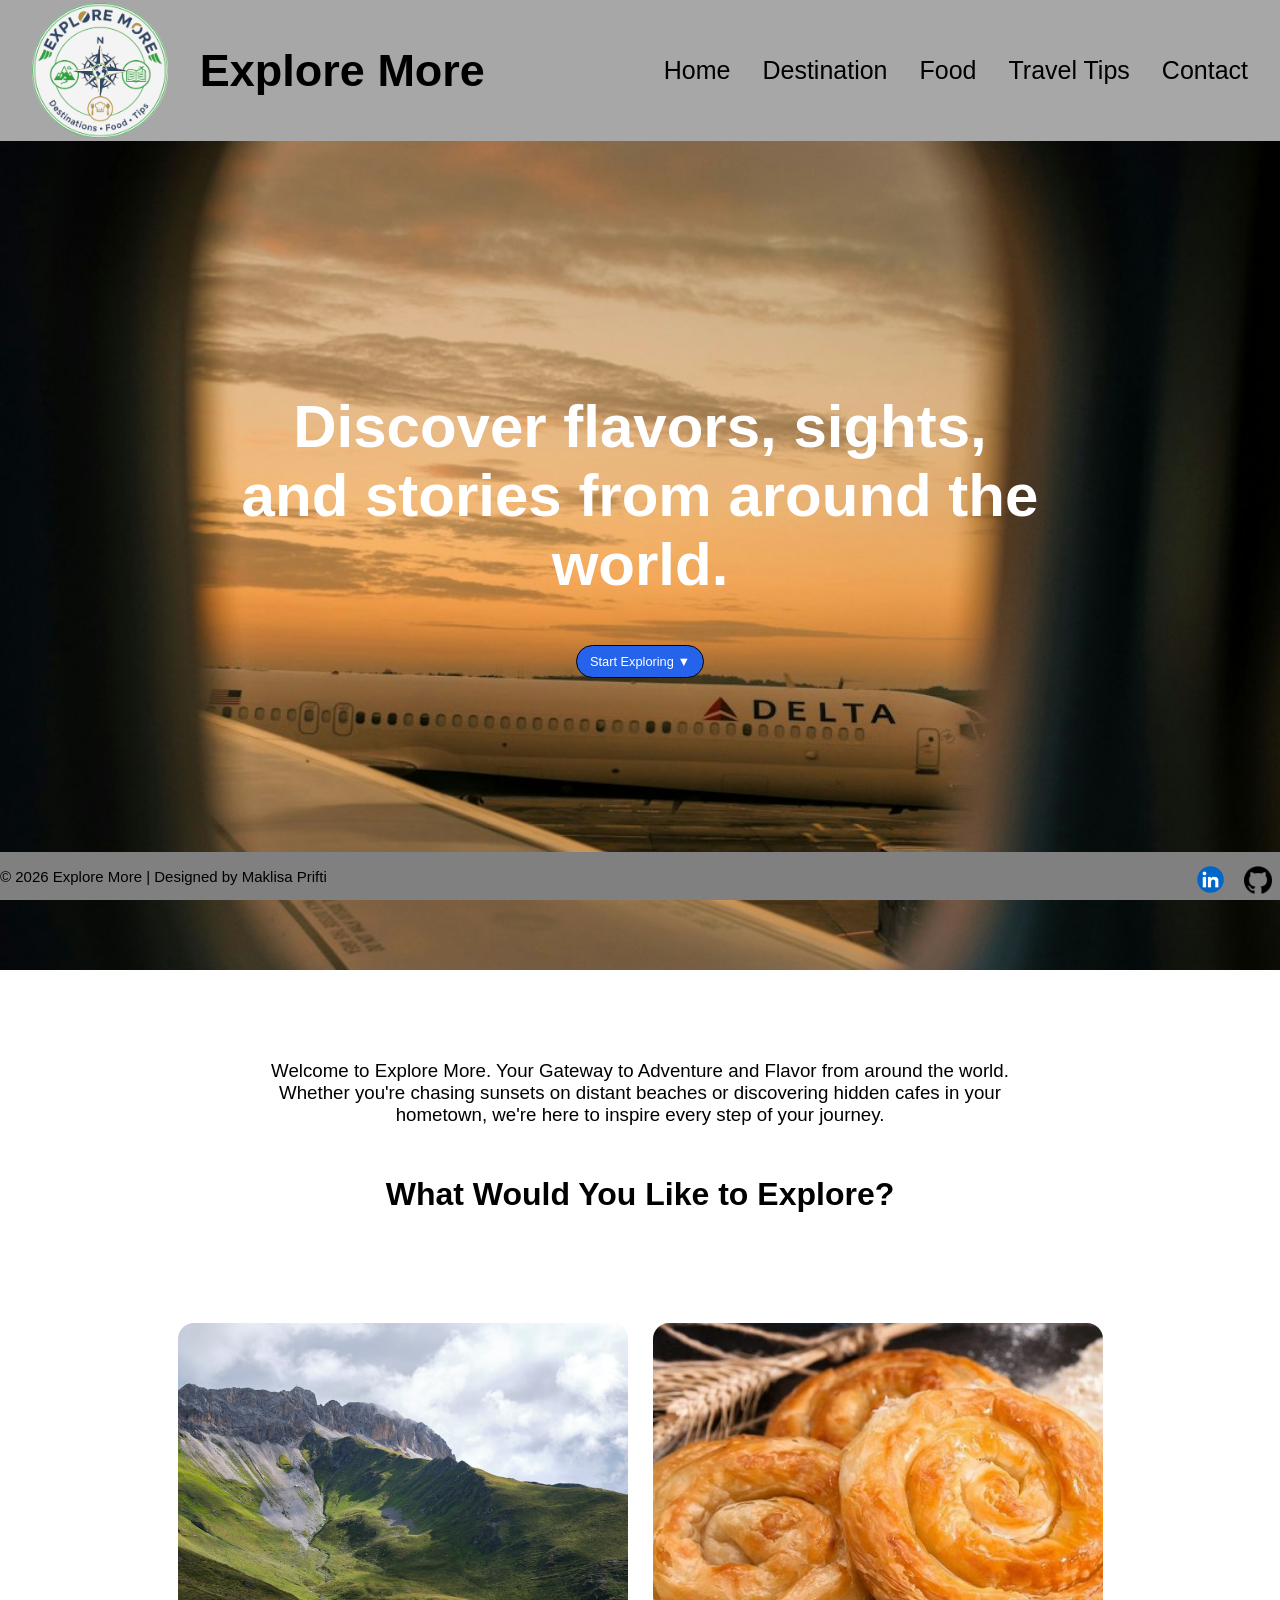
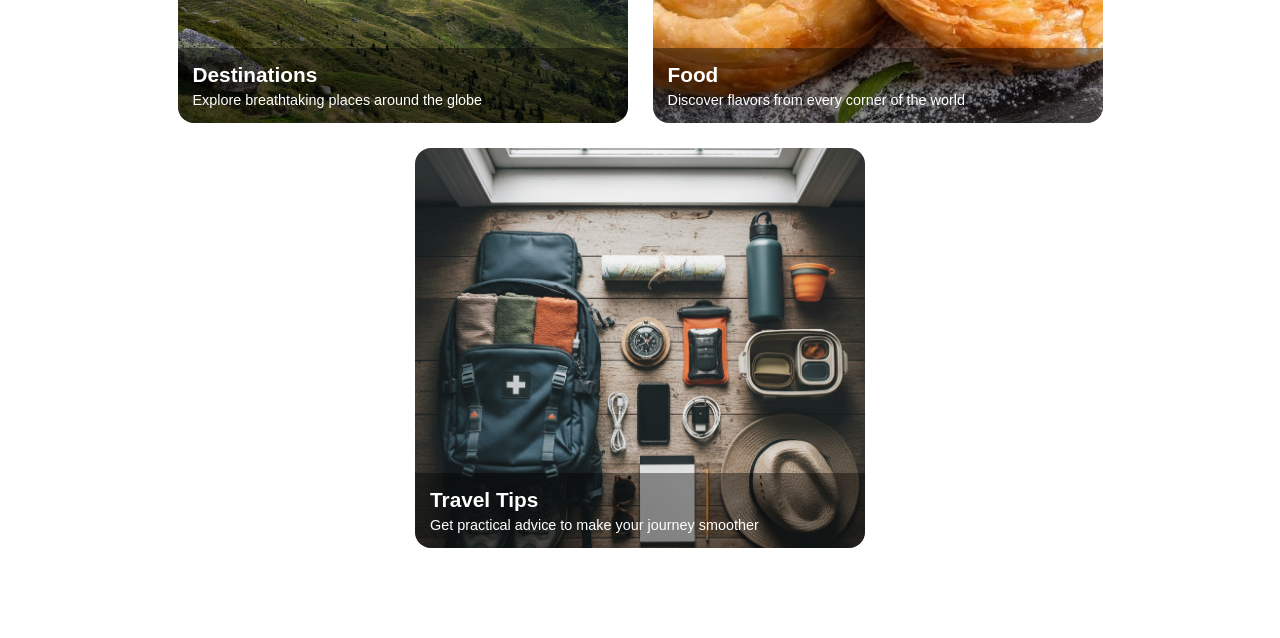
<file: index.html>
<!DOCTYPE html>
<html>
  <head>
    <title>Explore More</title>
    <meta charset="UTF-8" />

    <link rel="stylesheet" href="styles.css" />

    <script src="./index.js" type="module" defer></script>
    
  </head>

  <body>
    <div id="app"></div>
    
    <header>

      <div class="container">
        <div class="section left">
          <img src="./images/logo.png" alt="Logo" class="logo" />
          <h1>Explore More</h1>
        </div>

      <div class="header-inner">
        <nav class="nav" role="navigation" aria-label="Main navigation">
          <ul>
            <li><a href="index.html" class="nav-link">Home</a></li>
            <li>
              <a href="Destination/destination.html" class="nav-link"
                >Destination</a
              >
            </li>
            <li><a href="Food/food.html" class="nav-link">Food</a></li>
            <li>
              <a href="Travel_Tips/tips.html" class="nav-link"
                >Travel Tips</a
              >
            </li>
            <li>
              <a href="Contact/contact.html" class="nav-link cta"
                >Contact</a
              >
            </li>
          </ul>
        </nav>
      </div>
    </header>

    <main>

      <div class="hero-banner">
        <div class="hero-content">
        <h1>Discover flavors, sights, and stories from around the world.</h1>
        <button id="startExploring" onclick="document.getElementById('explore').scrollIntoView();">Start Exploring ▼</button>
        </div>
      </div>

      <div class="subtitle">
      </div>

      <div id="explore" class="card-containers">
      </div>

    </main>

    <footer class="site-footer">
      <div class="footer-inner">
        <p>
          © <span id="currentYear"></span> Explore More | Designed by Maklisa
          Prifti
        </p>
        <div class="social-icons">
          <a href="https://www.linkedin.com/in/maklisa-prifti" target="_blank">
            <img id="linkedin" src="./images/linkedin.jpg" alt="LinkedIn" />
          </a>
          <a href="https://github.com/tuk26019" target="_blank">
            <img id="github" src="./images/github.png" alt="GitHub" />
          </a>
        </div>
      </div>
    </footer>
    
  </body>
</html>
</file>
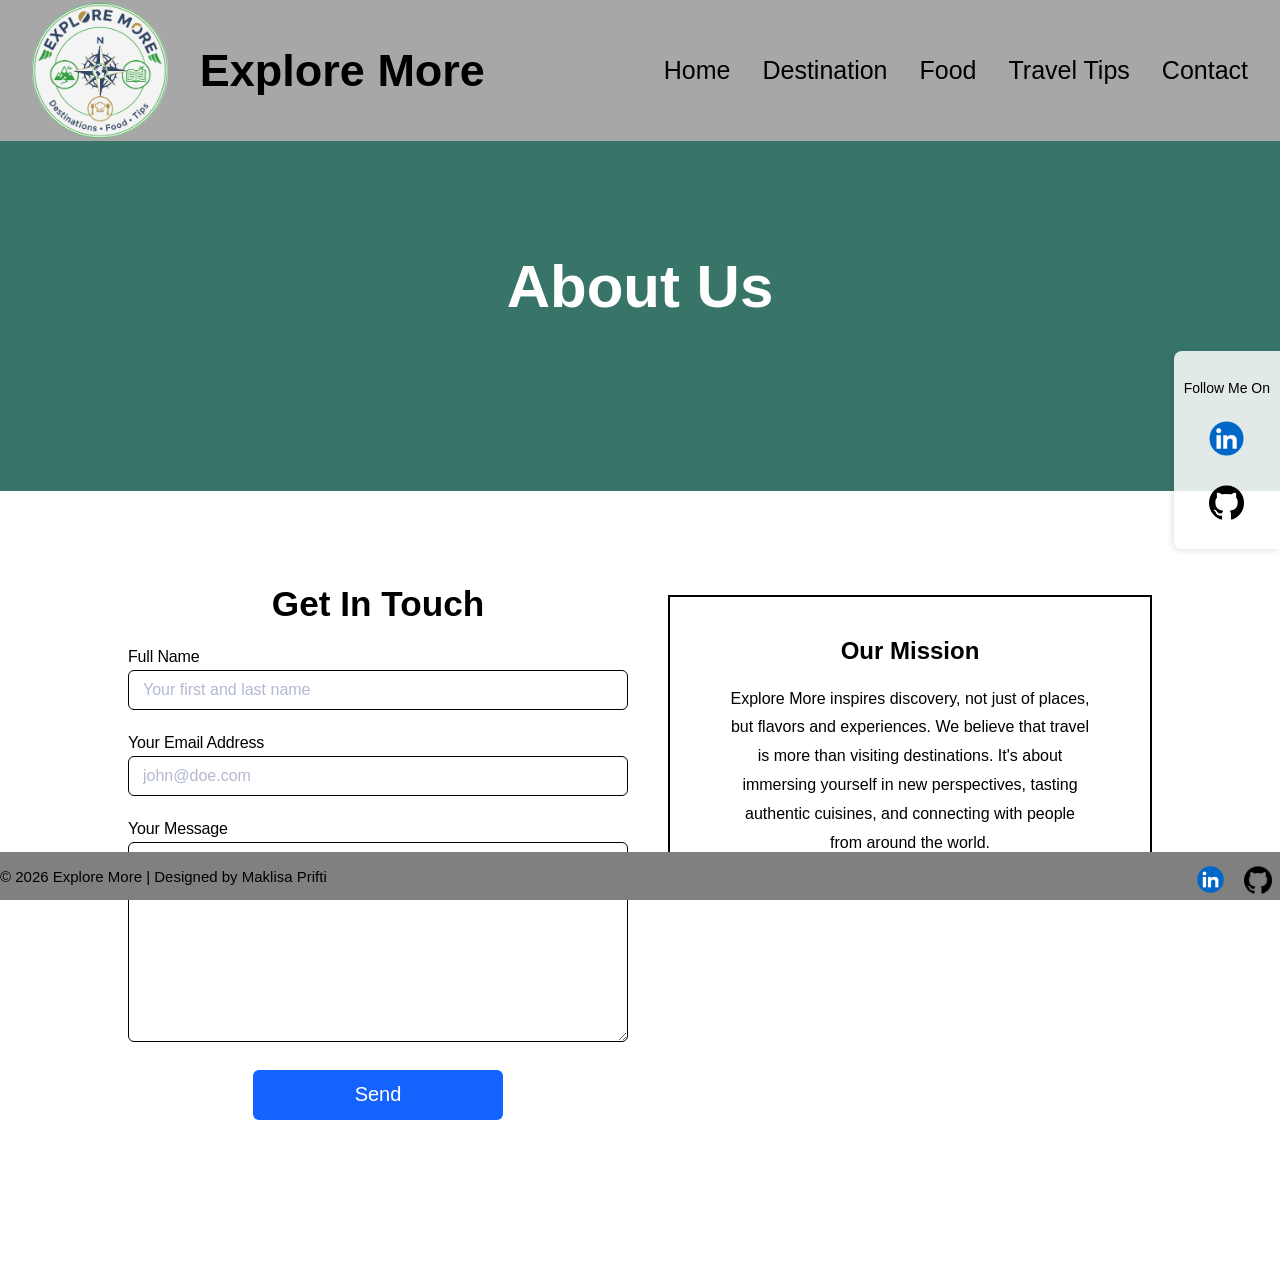
<file: Contact/contact.html>
<!DOCTYPE html>
<html>
  <head>
    <title>Explore More</title>
    <meta charset="UTF-8" />
    <link rel="stylesheet" href="../styles.css" />
    <link rel="stylesheet" href="contact.css" />
    <script src="../index.js" type="module"></script>
    <script src="contact.js" type="module" defer></script>
  </head>

  <body>
    <div id="app"></div>

    <header>
      <div class="container">
        <div class="section left">
          <img src="../images/logo.png" alt="Logo" class="logo" />
          <h1>Explore More</h1>
        </div>
      <div class="header-inner">
        <nav class="nav" role="navigation" aria-label="Main navigation">
          <ul>
            <li><a href="../index.html" class="nav-link">Home</a></li>
            <li>
              <a href="../Destination/destination.html" class="nav-link">Destination</a>
            </li>
            <li><a href="../Food/food.html" class="nav-link">Food</a></li>
            <li>
              <a href="../Travel_Tips/tips.html" class="nav-link">Travel Tips</a>
            </li>
            <li>
              <a href="../Contact/contact.html" class="nav-link cta">Contact</a>
            </li>
          </ul>
        </nav>
      </div>
    </header>

    <main>
      <div class="contact-banner">
        <div class="contact-content">
          <h1>About Us</h1>
        </div>
      </div>

      <!-- Contact Banner -->
      <div class="contact-container">
        <!-- Left Column: Contact Form -->
        <div class="contact-left">
          <h2>Get In Touch</h2>
          <section class="formcarry-container">
            <form id="contactForm" enctype="mulcontactart/form-data">
              <div class="formcarry-block">
                <label for="fc-generated-1-name">Full Name</label>
                <input
                  type="text"
                  name="name"
                  id="fc-generated-1-name"
                  placeholder="Your first and last name"
                  required
                />
              </div>

              <div class="formcarry-block">
                <label for="fc-generated-1-email">Your Email Address</label>
                <input
                  type="email"
                  name="email"
                  id="fc-generated-1-email"
                  placeholder="john@doe.com"
                  required
                />
              </div>

              <div class="formcarry-block">
                <label for="fc-generated-1-message">Your Message</label>
                <textarea
                  name="message"
                  id="fc-generated-1-message"
                  placeholder="Enter your message..."
                  required
                ></textarea>
              </div>

              <div class="formcarry-block">
                <button type="submit">Send</button>
              </div>

              <p id="formMessage" class="form-message"></p>
            </form>
          </section>
        </div>

        <!-- Right Column: Mission Statement -->
        <div class="contact-right">
          <div class="missionStatement">
            <h2>Our Mission</h2>
            <p>
              Explore More inspires discovery, not just of places, but flavors
              and experiences. We believe that travel is more than visiting
              destinations. It's about immersing yourself in new perspectives,
              tasting authentic cuisines, and connecting with people from around
              the world.
            </p>
          </div>
        </div>
      </div>

      <!-- Social Sidebar -->
      <div class="social-sidebar">
        <p class="follow-label">Follow Me On</p>
        <a href="https://www.linkedin.com/in/maklisa-prifti" target="_blank">
          <img
            id="linkedinSidebar"
            src="../images/linkedin.jpg"
            alt="LinkedIn"
          />
        </a>
        <a href="https://github.com/tuk26019" target="_blank">
          <img src="../images/github.png" alt="GitHub" />
        </a>
      </div>
    </main>

    <footer class="site-footer">
      <div class="footer-inner">
        <p>
          © <span id="currentYear"></span> Explore More | Designed by Maklisa
          Prifti
        </p>
        <div class="social-icons">
          <a href="https://www.linkedin.com/in/maklisa-prifti" target="_blank">
            <img id="linkedin" src="../images/linkedin.jpg" alt="LinkedIn" />
          </a>
          <a href="https://github.com/tuk26019" target="_blank">
            <img id="github" src="../images/github.png" alt="GitHub" />
          </a>
        </div>
      </div>
    </footer>
  </body>
</html>
</file>
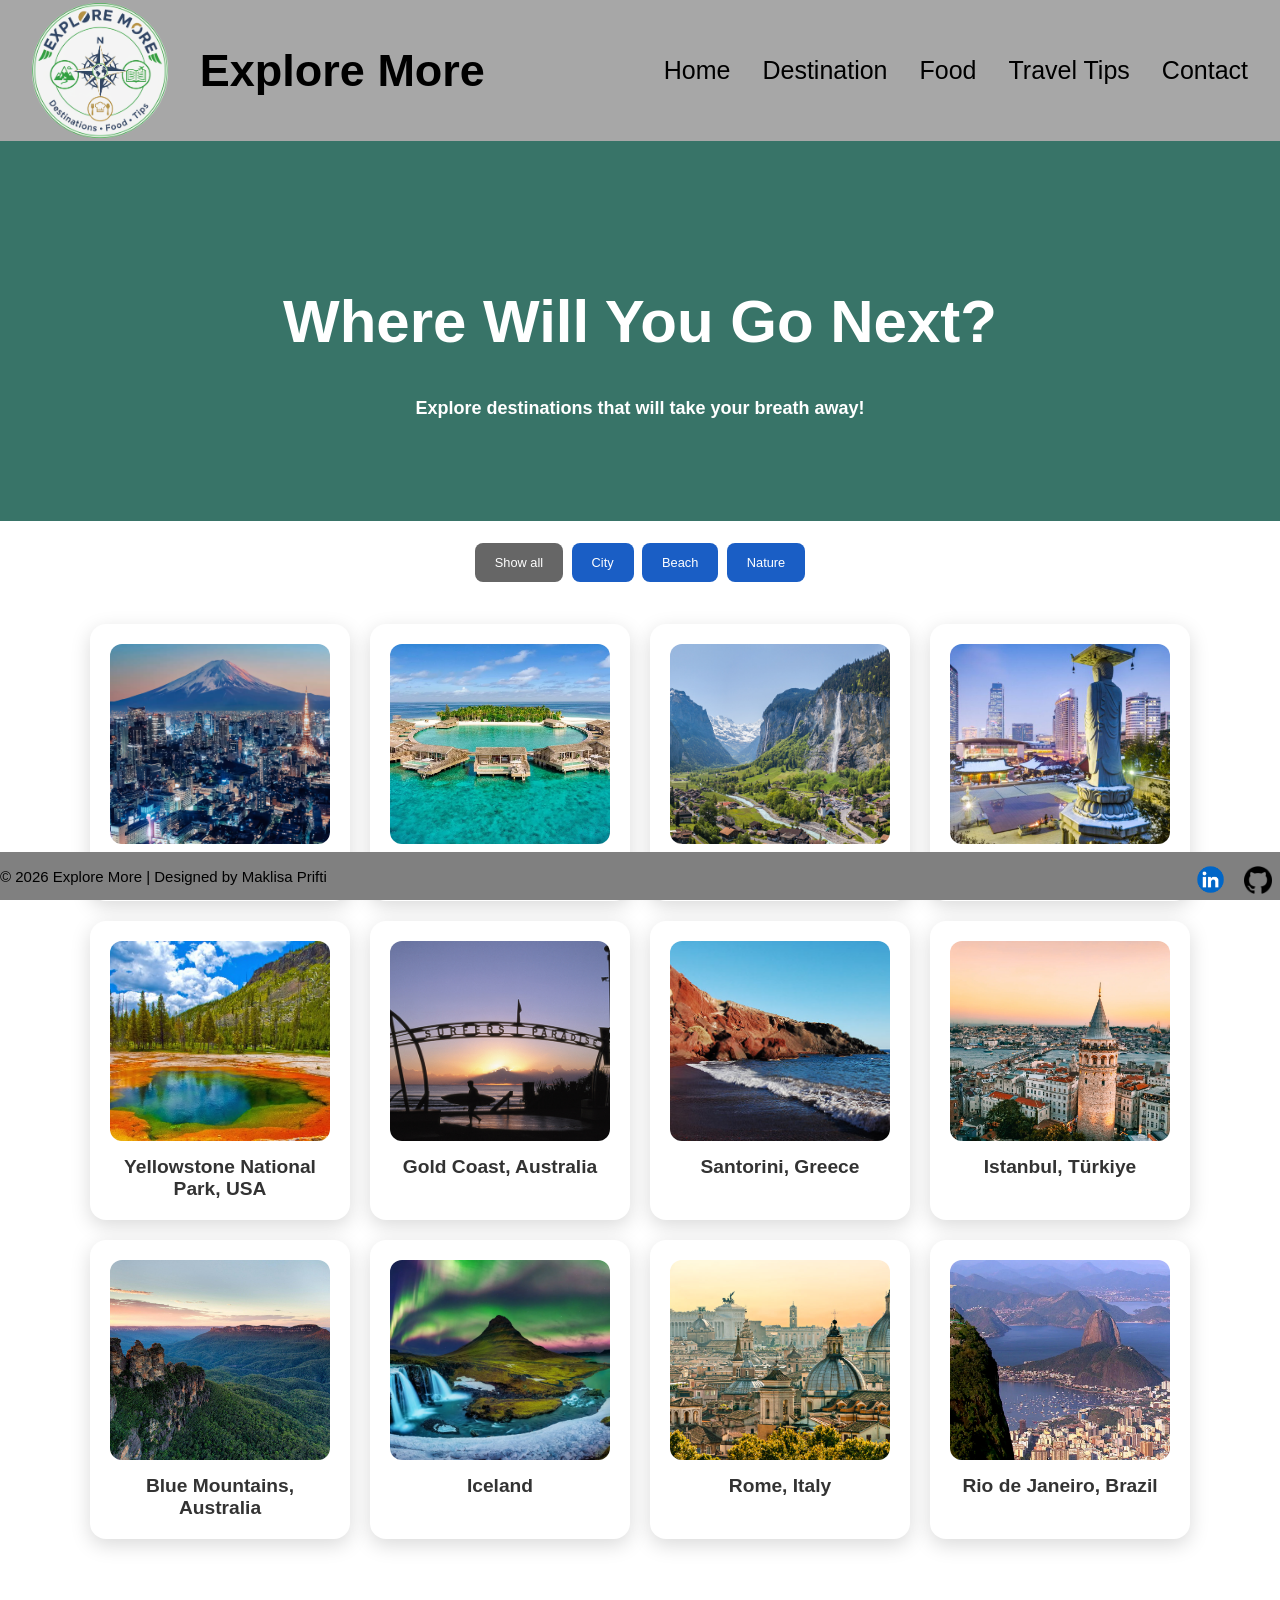
<file: Destination/destination.html>
<!DOCTYPE html>
<html>
  <head>
    <title>Explore More</title>
    <meta charset="UTF-8" />
    <link rel="stylesheet" href="../styles.css" />
    <link rel="stylesheet" href="destination.css" />
    <script src="../index.js" type="module"></script>
    <script src="destination.js" type="module" defer></script>
  </head>

  <body>
    <header>
      <div class="container">
        <div class="section left">
          <img src="../images/logo.png" alt="Logo" class="logo" />
          <h1>Explore More</h1>
        </div>
        <div class="header-inner">
          <nav class="nav">
            <ul>
              <li><a href="../index.html" class="nav-link">Home</a></li>
              <li>
                <a href="..c/Destination/destination.html" class="nav-link"
                  >Destination</a
                >
              </li>
              <li><a href="../Food/food.html" class="nav-link">Food</a></li>
              <li>
                <a href="../Travel_Tips/tips.html" class="nav-link"
                  >Travel Tips</a
                >
              </li>
              <li>
                <a href="../Contact/contact.html" class="nav-link cta"
                  >Contact</a
                >
              </li>
            </ul>
          </nav>
        </div>
      </div>
    </header>

    <main>
      <div class="destination-banner">
        <div class="destination-content">
          <h1>Where Will You Go Next?</h1>
          <h6>Explore destinations that will take your breath away!</h6>
        </div>
      </div>

      <!-- Filter Buttons -->
      <div id="myBtnContainer">
        <button class="btn active">Show all</button>
        <button class="btn">City</button>
        <button class="btn">Beach</button>
        <button class="btn">Nature</button>
      </div>

      <!-- Cards -->
      <div class="card-container">
        <div class="card-button filterDiv city" data-modal="modal1">
          <img src="../images/Tokyo.png" alt="Tokyo" class="card-image" />
          <h3 class="card-title">Tokyo, Japan</h3>
        </div>

        <div class="card-button filterDiv beach" data-modal="modal2">
          <img
            src="../images/MaldivesOverwater.jpg"
            alt="Maldives"
            class="card-image"
          />
          <h3 class="card-title">Maldives</h3>
        </div>

        <div class="card-button filterDiv nature" data-modal="modal3">
          <img
            src="../images/switzerland.jpeg"
            alt="Swiss Alps"
            class="card-image"
          />
          <h3 class="card-title">Swiss Alps, Switzerland</h3>
        </div>

        <div class="card-button filterDiv city" data-modal="modal4">
          <img src="../images/Seoul.jpg" alt="Seoul" class="card-image" />
          <h3 class="card-title">Seoul, South Korea</h3>
        </div>

        <div class="card-button filterDiv nature" data-modal="modal5">
          <img
            src="../images/YellowstoneNationalPark.jpg"
            alt="Yellowstone National Park"
            class="card-image"
          />
          <h3 class="card-title">Yellowstone National Park, USA</h3>
        </div>

        <div class="card-button filterDiv beach" data-modal="modal6">
          <img
            src="../images/SurfersParadise.jpg"
            alt="Australia"
            class="card-image"
          />
          <h3 class="card-title">Gold Coast, Australia</h3>
        </div>

        <div class="card-button filterDiv beach" data-modal="modal7">
          <img
            src="../images/RedBeach.jpg"
            alt="Greece"
            class="card-image"
          />
          <h3 class="card-title">Santorini, Greece</h3>
        </div>

        <div class="card-button filterDiv city" data-modal="modal8">
          <img src="../images/Istanbul.jpg" alt="Istanbul" class="card-image" />
          <h3 class="card-title">Istanbul, Türkiye</h3>
        </div>

        <div class="card-button filterDiv nature" data-modal="modal9">
          <img
            src="../images/BlueMountains.jpeg"
            alt="Yellowstone National Park"
            class="card-image"
          />
          <h3 class="card-title">Blue Mountains, Australia</h3>
        </div>

        <div class="card-button filterDiv nature" data-modal="modal10">
          <img
            src="../images/Kirkjufell_Iceland.webp"
            alt="Iceland"
            class="card-image"
          />
          <h3 class="card-title">Iceland</h3>
        </div>

        <div class="card-button filterDiv city" data-modal="modal11">
          <img src="../images/rome-italy.jpg" alt="Rome" class="card-image" />
          <h3 class="card-title">Rome, Italy</h3>
        </div>

        <div class="card-button filterDiv city" data-modal="modal12">
          <img
            src="../images/RioDeJaneiro.jpg"
            alt="Brazil"
            class="card-image"
          />
          <h3 class="card-title">Rio de Janeiro, Brazil</h3>
        </div>
      </div>

      <!-- Modals -->
      <div id="modal1" class="modal">
        <div class="modal-content">
          <span class="close">&times;</span>
          <h2>Tokyo, Japan</h2>
          <p>
            Tokyo is a bustling city where tradition meets the future. Its
            streets are filled with neon lights, shopping, and delicious food.
            Ancient temples sit peacefully alongside towering skyscrapers. You
            can explore unique neighborhoods, each with its own vibe. Tokyo is a
            city that never sleeps, offering endless experiences day and night.
          </p>
          <h4>Places to Visit</h4>
          <ul class="visit">
            <li><b>Asakusa</b> - District with an atmosphere of old Tokyo</li>
            <li><b>Shibuya</b> - Popular district among younger generations</li>
            <li><b>Ueno Park</b> - City park with multiple museums and a zoo</li>
            <li><b>Tokyo Tower</b> - 333 meter tall symbol of Tokyo.</li>
          <ul>
            <p>For more places to visit, click <a href="https://www.japan-guide.com/e/e2164.html" target="_blank"> here</a></p>
        </div>
      </div>

      <div id="modal2" class="modal">
        <div class="modal-content">
          <span class="close">&times;</span>
          <h2>Maldives</h2>
          <p>A tropical paradise of crystal-clear waters, white sandy beaches, 
            and luxurious overwater villas. Perfect for relaxation, adventure, 
            and romance, it's a dream destination for beach lovers. Go snorkeling 
            or diving among vibrant coral reefs, take a sunset cruise, or simply 
            unwind on a private island.
          </p>
          <h4>Things to Do</h4>
          <ul class="visit">
            <li><b>Snorkeling & Scuba Diving</b> - Explore colorful coral reefs and marine life</li>
            <li><b>Overwater Villas</b> - Stay in luxury resorts with direct lagoon access</li>
            <li><b>Island Hopping</b> - Visit local islands to experience Maldivian culture</li>
            <li><b>Vaadhoo Island</b> - See the magical Sea of Stars, where the beach glows at night</li>
          <ul>
            <p>For more places to visit, click <a href="https://visitmaldives.com/en/places" target="_blank"> here</a></p>
        </div>
      </div>

      <div id="modal3" class="modal">
        <div class="modal-content">
          <span class="close">&times;</span>
          <h2>Swiss Alps, Switzerland</h2>
          <p>Majestic mountains offering stunning landscapes, outdoor adventures, and charming alpine villages. 
            Hike scenic trails, ski or snowboard in winter, and ride panoramic cable cars for breathtaking views. 
            Explore quaint villages, enjoy Swiss cuisine, and relax by crystal-clear lakes surrounded by peaks. 
            The Swiss Alps are perfect for nature lovers and thrill-seekers alike.
          </p>
          <h4>Things to Do</h4>
          <ul class="visit">
            <li><b>Interlaken</b> - Adventure hub for paragliding, rafting, and hiking</li>
            <li><b>Lake Geneva & Montreux</b> - Stunning lake views and charming towns</li>
            <li><b>Aletsch Glacier</b> - Switzerland's largest glacier with walking trails</li>
            <li><b>Bernese Oberland</b> - Classic alpine scenery with waterfalls and meadows</li>
          <ul>
            <p>For more places to visit, click <a href="https://www.myswitzerland.com/en-us/" target="_blank"> here</a></p>
        </div>
      </div>

      <div id="modal4" class="modal">
        <div class="modal-content">
          <span class="close">&times;</span>
          <h2>Seoul, South Korea</h2>
          <p>A dynamic city where modern skyscrapers meet centuries-old palaces. 
            You can explore bustling markets, taste world-famous Korean cuisine, 
            and enjoy vibrant nightlife. Traditional temples and royal palaces sit 
            alongside trendy shopping streets and art districts. The city offers
             hiking trails, Han River parks, and cultural experiences for every traveler. 
             Seoul is a perfect blend of history, technology, and entertainment.
            </p>
            <h4>Places to Visit</h4>
            <ul class="visit">
              <li><b>Namsan Seoul Tower</b> - Panoramic city views from the tower on Namsan Mountain</li>
              <li><b>Gyeongbokgung Palace</b> - Explore the grand royal palace and watch the changing of the guard.</li>
              <li><b>Lotte World Tower</b> - Seoul's tallest skyscraper with panoramic city views, shopping, and entertainment.</li>
              <li><b>Namsangol Hanok Village</b> -  A traditional Korean village showcasing restored hanok houses, cultural activities, and beautiful gardens.</li>
            </ul>
            <p>For more places to visit, click <a href="https://english.visitseoul.net/attractions" target="_blank"> here</a></p>
        </div>
      </div>

      <div id="modal5" class="modal">
        <div class="modal-content">
          <span class="close">&times;</span>
          <h2>Yellowstone National Park, USA</h2>
          <p>America's first national park, famous for its geothermal wonders, wildlife, and vast wilderness. Explore geysers, 
            hot springs, and bubbling mud pots, or hike scenic trails through forests and canyons. Spot bison, elk, and bears in 
            their natural habitats, and enjoy camping, fishing, and photography in this iconic park.
          </p>
          <h4>Places to Visit</h4>
            <ul class="visit">
              <li><b>Old Faithful Geyser</b> - Famous erupting geyser with regular intervals</li>
              <li><b>Hayden Valley</b> - Ideal for sunrise wildlife photography</li>
              <li><b>Artist Point</b> - Stunning viewpoint of the Grand Canyon of the Yellowstone</li>
              <li><b>Lamar Valley</b> -  Prime location for wildlife viewing, especially wolves and bison</li>
            </ul>
            <p>For more places to visit, click <a href="https://www.nps.gov/index.htm" target="_blank"> here</a></p>
        </div>
      </div>

      <div id="modal6" class="modal">
        <div class="modal-content">
          <span class="close">&times;</span>
          <h2>Gold Coast, Australia</h2>
          <p>A sun-soaked destination famous for its golden beaches, 
            surf culture, and theme parks. It's the perfect mix of 
            relaxation and adventure, offering everything from beach walks 
            to rainforest hikes. Explore lively nightlife, waterfront dining, 
            and outdoor fun under the Australian sun.
          </p>
          <h4>Things to Do</h4>
          <ul class="visit">
            <li><b>Surfers Paradise</b> - Iconic beach with great waves, shopping, and nightlife</li>
            <li><b>Burleigh Heads</b> - Scenic coastal walks and surf spots</li>
            <li><b>Currumbin Wildlife Sanctuary</b> - Get close to kangaroos, koalas, and native wildlife</li>
            <li><b>Tamborine Mountain</b> - Discover wineries, rainforest trails, and charming villages</li>
          <ul>
            <p>For more places to visit, click <a href="https://www.goldcoastaustralia.com/" target="_blank"> here</a></p>
        </div>
      </div>

      <div id="modal7" class="modal">
        <div class="modal-content">
          <span class="close">&times;</span>
          <h2>Santorini, Greece</h2>
          <p>A stunning island famous for its whitewashed buildings, blue-domed churches, and breathtaking 
            sunsets. Explore charming villages, volcanic beaches, and ancient ruins while savoring delicious 
            Greek cuisine. Enjoy boat trips, wine tasting, and relaxing by the Aegean Sea in this picturesque 
            paradise
          </p>
          <h4>Things to Do</h4>
          <ul class="visit">
            <li><b>Oia</b> - Famous for its sunsets and scenic cliffside streets</li>
            <li><b>Red Beach & Kamari Beach</b> - Unique volcanic sand beaches</li>
            <li><b>Santo Winery</b> - Sample local wines with panoramic views</li>
            <li><b>Perissa Beach</b> - Black sand beach with beach bars and water sports</li>
          <ul>
            <p>For more places to visit, click <a href="https://santorini.gr/" target="_blank"> here</a></p>
        </div>
      </div>

      <div id="modal8" class="modal">
        <div class="modal-content">
          <span class="close">&times;</span>
          <h2>Istanbul, Türkiye</h2>
          <p>A city where East meets West, blending rich history with 
            vibrant modern life. You can explore ancient mosques, bustling 
            bazaars, and scenic waterways. Take a ferry on the Bosphorus, 
            wander through historic neighborhoods, and taste authentic Turkish 
            cuisine. From majestic palaces to colorful markets, Istanbul offers 
            endless cultural experiences. It's a city of contrasts, with centuries 
            of history alongside contemporary art and nightlife.
          </p>
          <h4>Places to Visit</h4>
          <ul class="visit">
            <li><b>Bosphorus Cruise</b> - Scenic boat ride between Europe and Asia</li>
            <li><b>Galata Tower</b> - Panoramic views of the city skyline and Bosphorus</li>
            <li><b>Grand Bazaar</b> - Shop for spices, textiles, and souvenirs in one of the world's largest covered markets</li>
            <li><b>Basilica Cistern</b> - Ancient underground water reservoir with atmospheric lighting.</li>
          </ul>
          <p>For more places to visit, click <a href="https://visit.istanbul/" target="_blank"> here</a></p>
        </div>
      </div>

      <div id="modal9" class="modal">
        <div class="modal-content">
          <span class="close">&times;</span>
          <h2>Blue Mountains, Australia</h2>
          <p>A stunning region of dramatic cliffs, eucalyptus forests, and waterfalls just outside Sydney. 
            Hike scenic trails, explore charming villages, and enjoy panoramic lookouts. Adventure seekers 
            can try canyoning, abseiling, and rock climbing, while nature lovers can spot wildlife and relax 
            amidst lush landscapes.
          </p>
          <h4>Places to Visit</h4>
          <ul class="visit">
            <li><b>Katoomba Falls</b> - Scenic waterfall with easy walking trails</li>
            <li><b>Jenolan Caves</b> - Spectacular limestone caves with guided tours</li>
            <li><b>Scenic World</b> - Cable cars, skyway, and scenic railway through the rainforest</li>
            <li><b>Megalong Valley</b> - Rural landscapes perfect for horse riding and picnics</li>
          </ul>
          <p>For more places to visit, click <a href="https://www.visitbluemountains.com.au/" target="_blank"> here</a></p>
        </div>
      </div>

      <div id="modal10" class="modal">
        <div class="modal-content">
          <span class="close">&times;</span>
          <h2>Iceland</h2>
          <p>A land of dramatic natural beauty, Iceland is famous for glaciers, volcanoes, waterfalls, and geothermal wonders. 
            Explore rugged landscapes, soak in hot springs, hike glaciers, and chase the Northern Lights. Adventure seekers can 
            enjoy hiking, ice climbing, whale watching, and exploring lava fields, while nature lovers will marvel at the unique volcanic scenery
          </p>
          <h4>Places to Visit</h4>
          <ul class="visit">
            <li><b>Northern Lights Viewing</b> - Best seen in winter, away from city lights</li>
            <li><b>Vatnajökull National Park</b> - Glaciers, ice caves, and hiking opportunities</li>
            <li><b>Landmannalaugar</b> - Colorful rhyolite mountains and hot springs for trekking</li>
            <li><b>Reykjanes Peninsula</b> - Geothermal landscapes and the Blue Lagoon</li>
          </ul>
          <p>For more places to visit, click <a href="https://www.visiticeland.com/" target="_blank"> here</a></p>
        </div>
      </div>

      <div id="modal11" class="modal">
        <div class="modal-content">
          <span class="close">&times;</span>
          <h2>Rome, Italy</h2>
          <p>A city where ancient history, art, and 
            vibrant street life come together. Walk among 
            centuries-old ruins, admire world-famous architecture, 
            and enjoy authentic Italian cuisine. Explore charming 
            piazzas, toss a coin in a legendary fountain, and soak 
            in the city's romantic atmosphere. From the grandeur of 
            the Colosseum to the beauty of Vatican City, every corner 
            of Rome tells a story.
          </p>
          <h4>Places to Visit</h4>
          <ul class="visit">
            <li><b>Colosseum</b> - Iconic ancient amphitheater and symbol of Rome</li>
            <li><b>Vatican City</b> - Panoramic views of the city skyline and Bosphorus</li>
            <li><b>Grand Bazaar</b> - Shop for spices, textiles, and souvenirs in one of the world's largest covered markets</li>
            <li><b>Basilica Cistern</b> - Ancient underground water reservoir with atmospheric lighting.</li>
          </ul>
          <p>For more places to visit, click <a href="https://www.turismoroma.it/en" target="_blank"> here</a></p>
        </div>
      </div>

      <div id="modal12" class="modal">
        <div class="modal-content">
          <span class="close">&times;</span>
          <h2>Rio de Janeiro, Brazil</h2>
          <p>A city of stunning natural beauty, lively culture, and endless energy. 
            Relax on golden beaches, hike up scenic mountains, and experience the rhythm 
            of samba. From iconic landmarks to breathtaking views, Rio offers adventure 
            and charm at every turn. Enjoy the vibrant nightlife, tropical cuisine, and 
            warm hospitality that make the city unforgettable.
          </p>
          <h4>Places to Visit</h4>
          <ul class="visit">
            <li><b>Christ the Redeemer</b> - World-famous statue overlooking the city from Corcovado Mountain</li>
            <li><b>Sugarloaf Mountain</b> - Ride the cable car for panoramic views of Rio's coastline</li>
            <li><b>Selarón Steps</b> - Colorful mosaic staircase created by artist Jorge Selarón</li>
            <li><b>Sambadrome</b> - Experience the excitement of Rio's Carnival parades</li>
          </ul>
          <p>For more places to visit, click <a href="https://www.riodejaneiro.com/" target="_blank"> here</a></p>
        </div>
      </div>
    </main>

    <footer class="site-footer">
      <div class="footer-inner">
        <p>
          © <span id="currentYear"></span> Explore More | Designed by Maklisa
          Prifti
        </p>
        <div class="social-icons">
          <a href="https://www.linkedin.com/in/maklisa-prifti" target="_blank">
            <img id="linkedin" src="../images/linkedin.jpg" alt="LinkedIn" />
          </a>
          <a href="https://github.com/tuk26019" target="_blank">
            <img id="github" src="../images/github.png" alt="GitHub" />
          </a>
        </div>
      </div>
    </footer>
  </body>
</html>
</file>
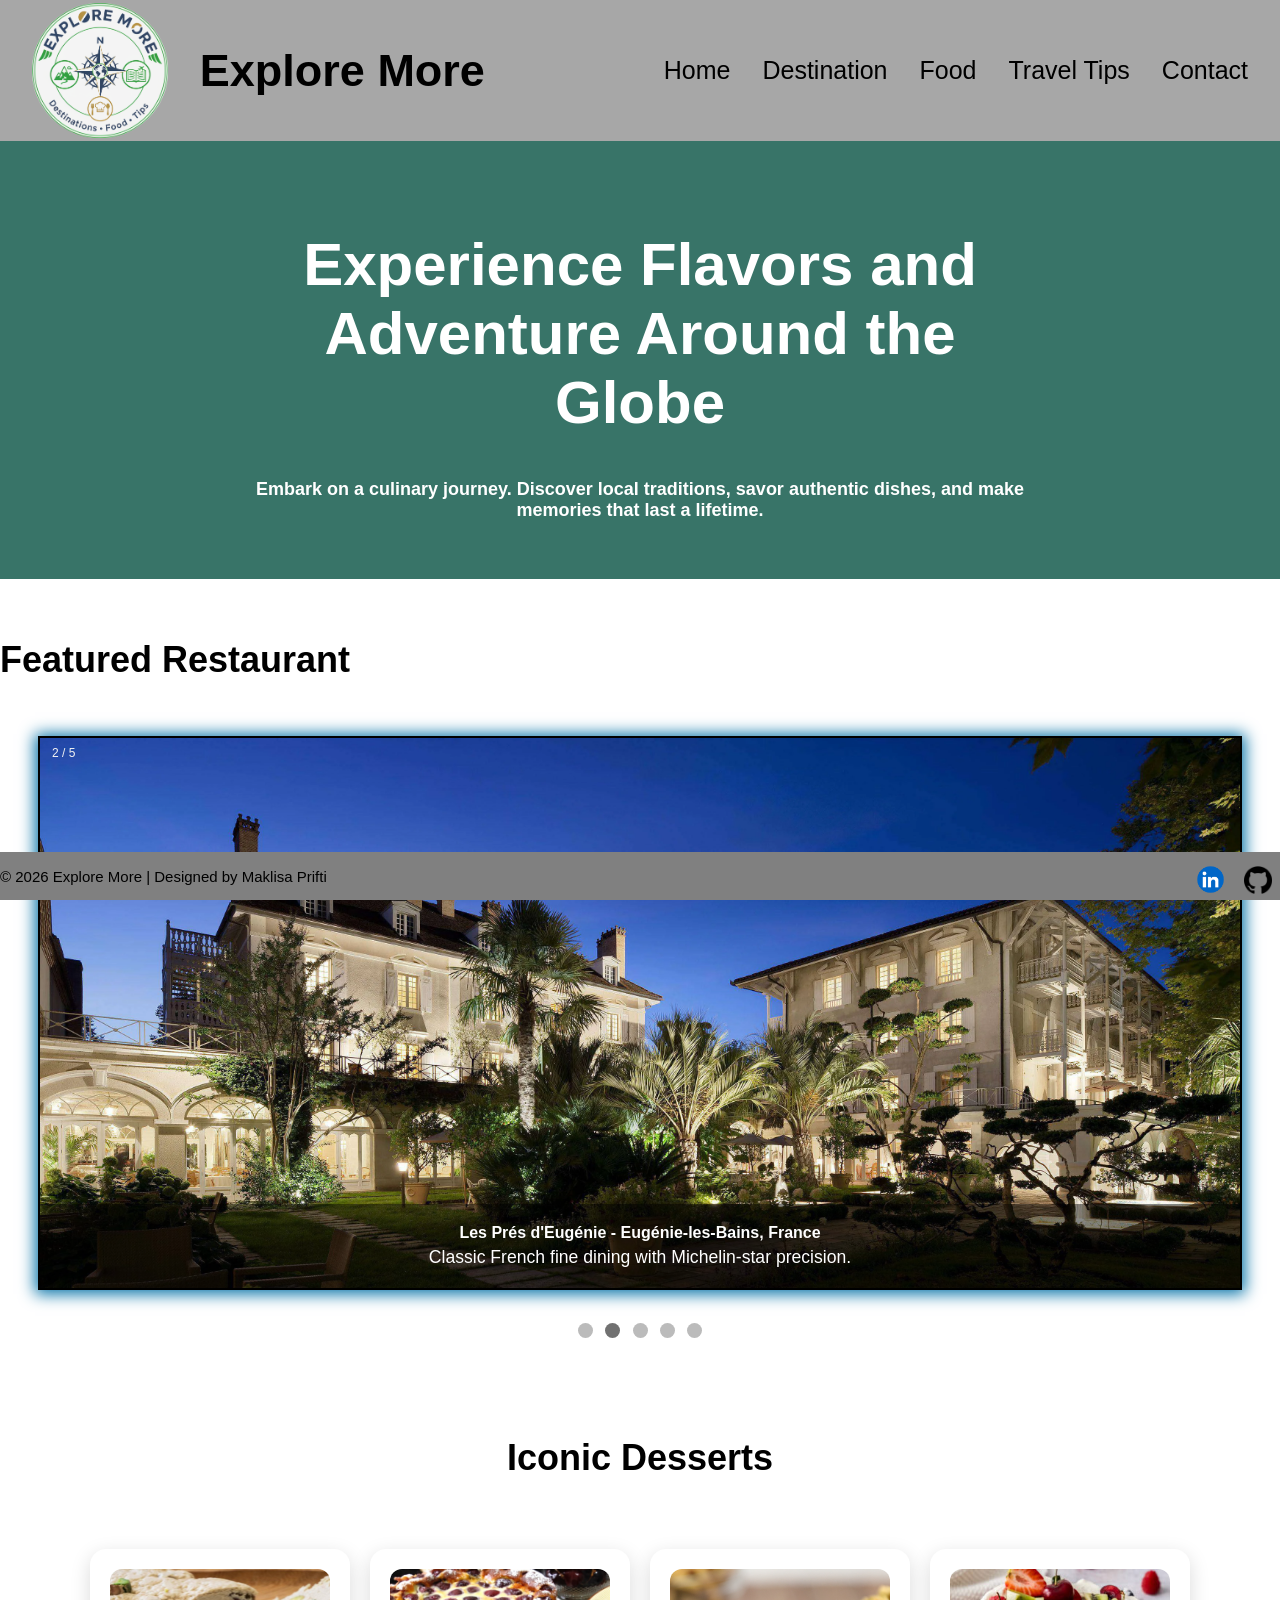
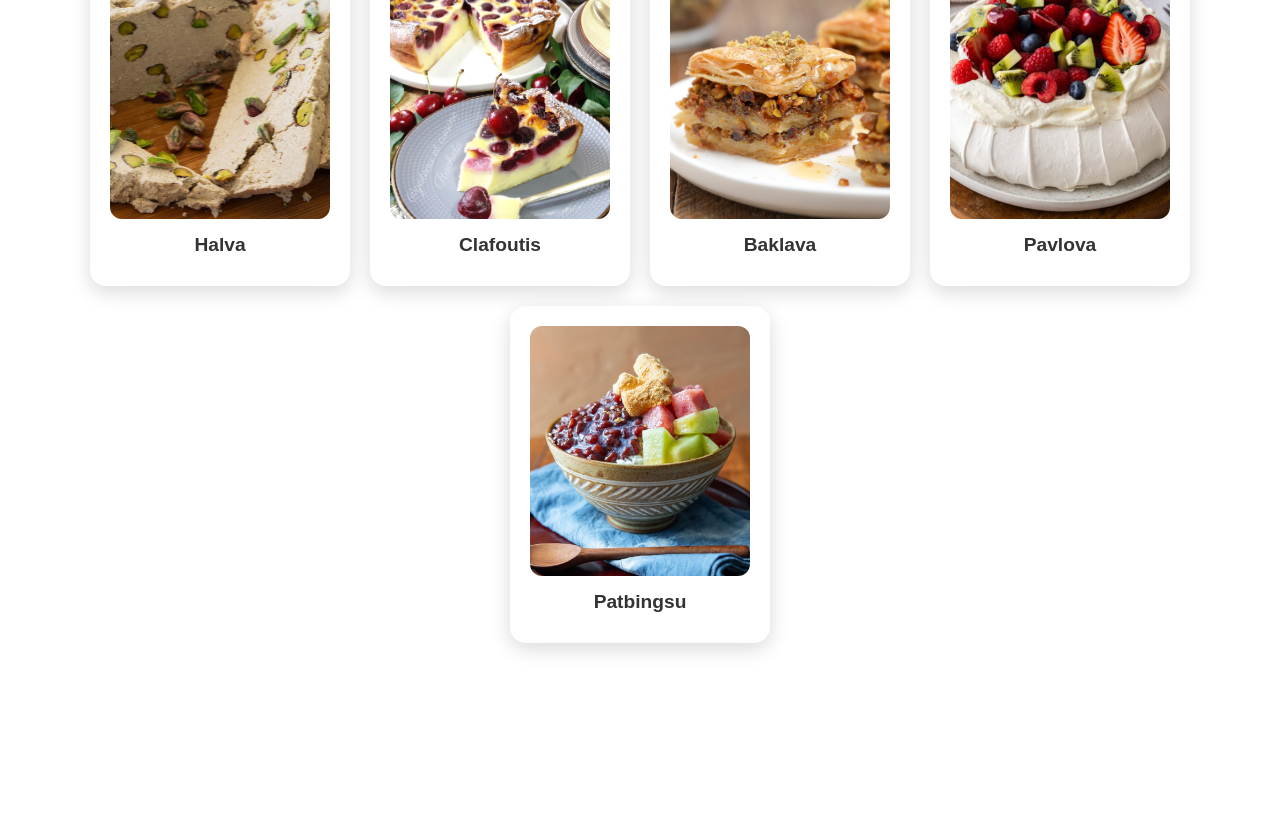
<file: Food/food.html>
<!DOCTYPE html>
<html>
  <head>
    <title>Explore More</title>
    <meta charset="UTF-8" />

    <script src="../index.js" type="module"></script>
    <script src="food.js" type="module" defer></script>

    <link rel="stylesheet" href="../styles.css" />
    <link rel="stylesheet" href="food.css" />
  </head>

  <body>
    <div id="app"></div>

    <header>
      <div class="container">
        <div class="section left">
          <img src="../images/logo.png" alt="Logo" class="logo" />
          <h1>Explore More</h1>
        </div>
        <div class="header-inner">
          <nav class="nav" role="navigation" aria-label="Main navigation">
            <ul>
              <li><a href="../index.html" class="nav-link">Home</a></li>
              <li>
                <a href="../Destination/destination.html" class="nav-link"
                  >Destination</a
                >
              </li>
              <li><a href="food.html" class="nav-link">Food</a></li>
              <li>
                <a href="../Travel_Tips/tips.html" class="nav-link"
                  >Travel Tips</a
                >
              </li>
              <li>
                <a href="../Contact/contact.html" class="nav-link cta"
                  >Contact</a
                >
              </li>
            </ul>
          </nav>
        </div>
      </div>
    </header>

    <main>
      <!-- Food Banner -->
      <div class="food-banner">
        <div class="food-content">
          <h1>Experience Flavors and Adventure Around the Globe</h1>
          <h6>
            Embark on a culinary journey. Discover local traditions, savor
            authentic dishes, and make memories that last a lifetime.
          </h6>
        </div>
      </div>

      <!-- Featured Restaurant Section -->
      <div class="subhead">
        <h2>Featured Restaurant</h2>
      </div>

      <div class="slideshow-container">
        <div class="mySlides fade">
          <div class="numbertext">1 / 5</div>
          <a
            href="https://www.traube-tonbach.de/en/restaurants-bar/schwarzwaldstube/"
            target="_blank"
          >
            <img src="../images/Schwarzwaldstube.jpg" style="width: 100%" />
          </a>
          <div class="overlay">
            <div class="overlay-text">
              <strong>Schwarzwaldstube — Baiersbronn, Germany</strong>
              <p>
                Renowned for modern German cuisine in a cozy, elegant setting.
              </p>
            </div>
          </div>
        </div>

        <div class="mySlides fade">
          <div class="numbertext">2 / 5</div>
          <a
            href="https://lespresdeugenie.com/en/?srsltid=AfmBOoohMjsWJbbt_O__IDYi1AWQJHFtUVVRxhw72vYXqnFKbz_xxLSW"
            target="_blank"
          >
            <img src="../images/Les.jpg" style="width: 100%" />
          </a>
          <div class="overlay">
            <div class="overlay-text">
              <strong>Les Prés d'Eugénie - Eugénie-les-Bains, France</strong>
              <p>Classic French fine dining with Michelin-star precision.</p>
            </div>
          </div>
        </div>

        <div class="mySlides fade">
          <div class="numbertext">3 / 5</div>
          <a href="https://tresindstudio.com/" target="_blank">
            <img src="../images/Tresind.jpg" style="width: 100%" />
          </a>
          <div class="overlay">
            <div class="overlay-text">
              <strong>Trèsind Studio - Dubai, UAE</strong>
              <p>
                Innovative Indian cuisine in a contemporary gourmet experience.
              </p>
            </div>
          </div>
        </div>

        <div class="mySlides fade">
          <div class="numbertext">4 / 5</div>
          <a href="https://www.oteque.com/" target="_blank">
            <img src="../images/Oteque.jpg" style="width: 100%" />
          </a>
          <div class="overlay">
            <div class="overlay-text">
              <strong>Oteque — Rio de Janeiro, Brazil</strong>
              <p>Seafood-focused dishes showcasing Brazil's coastal flavors.</p>
            </div>
          </div>
        </div>

        <div class="mySlides fade">
          <div class="numbertext">5 / 5</div>
          <a href="https://alchemist.dk/" target="_blank">
            <img src="../images/Alchemist.jpg" style="width: 100%" />
          </a>
          <div class="overlay">
            <div class="overlay-text">
              <strong>Alchemist — Copenhagen, Denmark</strong>
              <p>Avant-garde Nordic dining with a multi-sensory experience.</p>
            </div>
          </div>
        </div>
      </div>
      <br />

      <div class="dot-container">
        <span class="dot"></span>
        <span class="dot"></span>
        <span class="dot"></span>
        <span class="dot"></span>
        <span class="dot"></span>
      </div>

      <!-- Iconic Desserts Section -->
      <div class="subhead iconic-desserts">
        <h2>Iconic Desserts</h2>
      </div>

      <div class="card-container">
        <!-- Card 1: Halva -->
        <div class="card-button" data-modal="modal1">
          <img src="../images/Halva.jpg" alt="Halva" class="card-image" />
          <h3 class="card-title">Halva</h3>
        </div>

        <!-- Card 2: Clafoutis -->
        <div class="card-button" data-modal="modal2">
          <img
            src="../images/Clafoutis.jpg"
            alt="Clafoutis"
            class="card-image"
          />
          <h3 class="card-title">Clafoutis</h3>
        </div>

        <!-- Card 3: Baklava -->
        <div class="card-button" data-modal="modal3">
          <img src="../images/Baklava.jpg" alt="Baklava" class="card-image" />
          <h3 class="card-title">Baklava</h3>
        </div>

        <!-- Card 4: Pavlova -->
        <div class="card-button" data-modal="modal4">
          <img src="../images/Pavlova.jpg" alt="Pavlova" class="card-image" />
          <h3 class="card-title">Pavlova</h3>
        </div>

        <!-- Card 5: Patbingsu -->
        <div class="card-button" data-modal="modal5">
          <img
            src="../images/Patbingsu.jpg"
            alt="Patbingsu"
            class="card-image"
          />
          <h3 class="card-title">Patbingsu</h3>
        </div>
      </div>

      <!-- Modals -->
      <!-- Modal 1: Halva -->
      <div id="modal1" class="modal">
        <div class="modal-content">
          <span class="close">&times;</span>
          <h2>Halva</h2>
          <p>
            Halva is a dense, sweet confection that comes in many variations
            across the Middle East, Central Asia, and the Mediterranean. It is
            typically made from sesame paste (tahini) or semolina, sweetened
            with sugar or honey. The texture can range from crumbly and grainy
            to smooth and fudge-like, depending on the preparation method. It is
            often flavored with nuts, spices, or dried fruits for added
            richness. Halva is traditionally enjoyed during celebrations or as a
            daily treat with tea or coffee.
          </p>
          <p>
            Here's a simple do-it-yourself
            <a
              href="https://silkroadrecipes.com/halva-middle-eastern-confection/"
              target="_blank"
              >recipe</a
            >
          </p>
        </div>
      </div>

      <!-- Modal 2: Clafoutis -->
      <div id="modal2" class="modal">
        <div class="modal-content">
          <span class="close">&times;</span>
          <h2>Clafoutis</h2>
          <p>
            Clafoutis is a classic French dessert consisting of fruit, most
            traditionally cherries, baked in a flan-like batter. The batter is
            made with eggs, milk, flour, and sugar, giving it a custardy texture
            once baked. It is often lightly dusted with powdered sugar before
            serving, enhancing its delicate sweetness. Variations of clafoutis
            include using plums, apples, or berries instead of cherries. This
            dessert is both rustic and elegant, making it a popular choice for
            casual family meals or sophisticated gatherings.
          </p>
          <p>
            Here's a simple do-it-yourself
            <a
              href="https://www.simplyrecipes.com/recipes/cherry_clafouti/"
              target="_blank"
              >recipe</a
            >
          </p>
        </div>
      </div>

      <!-- Modal 3: Baklava -->
      <div id="modal3" class="modal">
        <div class="modal-content">
          <span class="close">&times;</span>
          <h2>Baklava</h2>
          <p>
            Baklava is a rich, layered pastry that originated in the Middle East
            and the Mediterranean region. It is made from thin sheets of phyllo
            dough, filled with chopped nuts, and sweetened with syrup or honey.
            The result is a crisp, flaky dessert that melts in your mouth while
            offering a satisfying crunch. It is often spiced with cinnamon or
            cardamom and sometimes garnished with pistachios or walnuts. Baklava
            is traditionally served during holidays and special occasions,
            symbolizing indulgence and celebration.
          </p>
          <p>
            Here's a simple do-it-yourself
            <a
              href="https://www.simplyrecipes.com/recipes/baklava/"
              target="_blank"
              >recipe</a
            >
          </p>
        </div>
      </div>

      <!-- Modal 4: Pavlova -->
      <div id="modal4" class="modal">
        <div class="modal-content">
          <span class="close">&times;</span>
          <h2>Pavlova</h2>
          <p>
            Pavlova is a light, airy dessert named after the Russian ballerina
            Anna Pavlova, celebrated in both Australia and New Zealand. It
            features a crisp meringue shell with a soft, marshmallow-like
            interior. The dessert is typically topped with whipped cream and
            fresh fruits such as berries, kiwis, or passionfruit. Its delicate
            texture and balance of sweetness and tartness make it a refreshing
            treat, especially in warmer months. Pavlova is often enjoyed during
            festive occasions or as a centerpiece for dessert tables.
          </p>
          <p>
            Here's a simple do-it-yourself
            <a
              href="https://www.simplyrecipes.com/recipes/pavlova/"
              target="_blank"
              >recipe</a
            >
          </p>
        </div>
      </div>

      <!-- Modal 5: Patbingsu -->
      <div id="modal5" class="modal">
        <div class="modal-content">
          <span class="close">&times;</span>
          <h2>Patbingsu</h2>
          <p>
            Patbingsu is a popular Korean shaved ice dessert, especially enjoyed
            during hot summers. It typically features finely shaved ice topped
            with sweetened red beans (pat), condensed milk, and various fruits
            such as strawberries, mango, or melon. Additional toppings can
            include mochi, cereal flakes, nuts, or ice cream, creating a mix of
            textures from creamy to chewy and crunchy. The dessert is
            refreshing, light, and visually vibrant, often served in a large
            bowl meant for sharing. Patbingsu is a beloved treat in Korea, both
            as a street food favorite and in trendy cafés.
          </p>
          <p>
            Here's a simple do-it-yourself
            <a href="https://www.maangchi.com/recipe/patbingsu" target="_blank"
              >recipe</a
            >
          </p>
        </div>
      </div>
    </main>

    <!-- Footer -->
    <footer class="site-footer">
      <div class="footer-inner">
        <p>
          © <span id="currentYear"></span> Explore More | Designed by Maklisa
          Prifti
        </p>
        <div class="social-icons">
          <a href="https://www.linkedin.com/in/maklisa-prifti" target="_blank">
            <img id="linkedin" src="../images/linkedin.jpg" alt="LinkedIn" />
          </a>
          <a href="https://github.com/tuk26019" target="_blank">
            <img id="github" src="../images/github.png" alt="GitHub" />
          </a>
        </div>
      </div>
    </footer>
  </body>
</html>
</file>
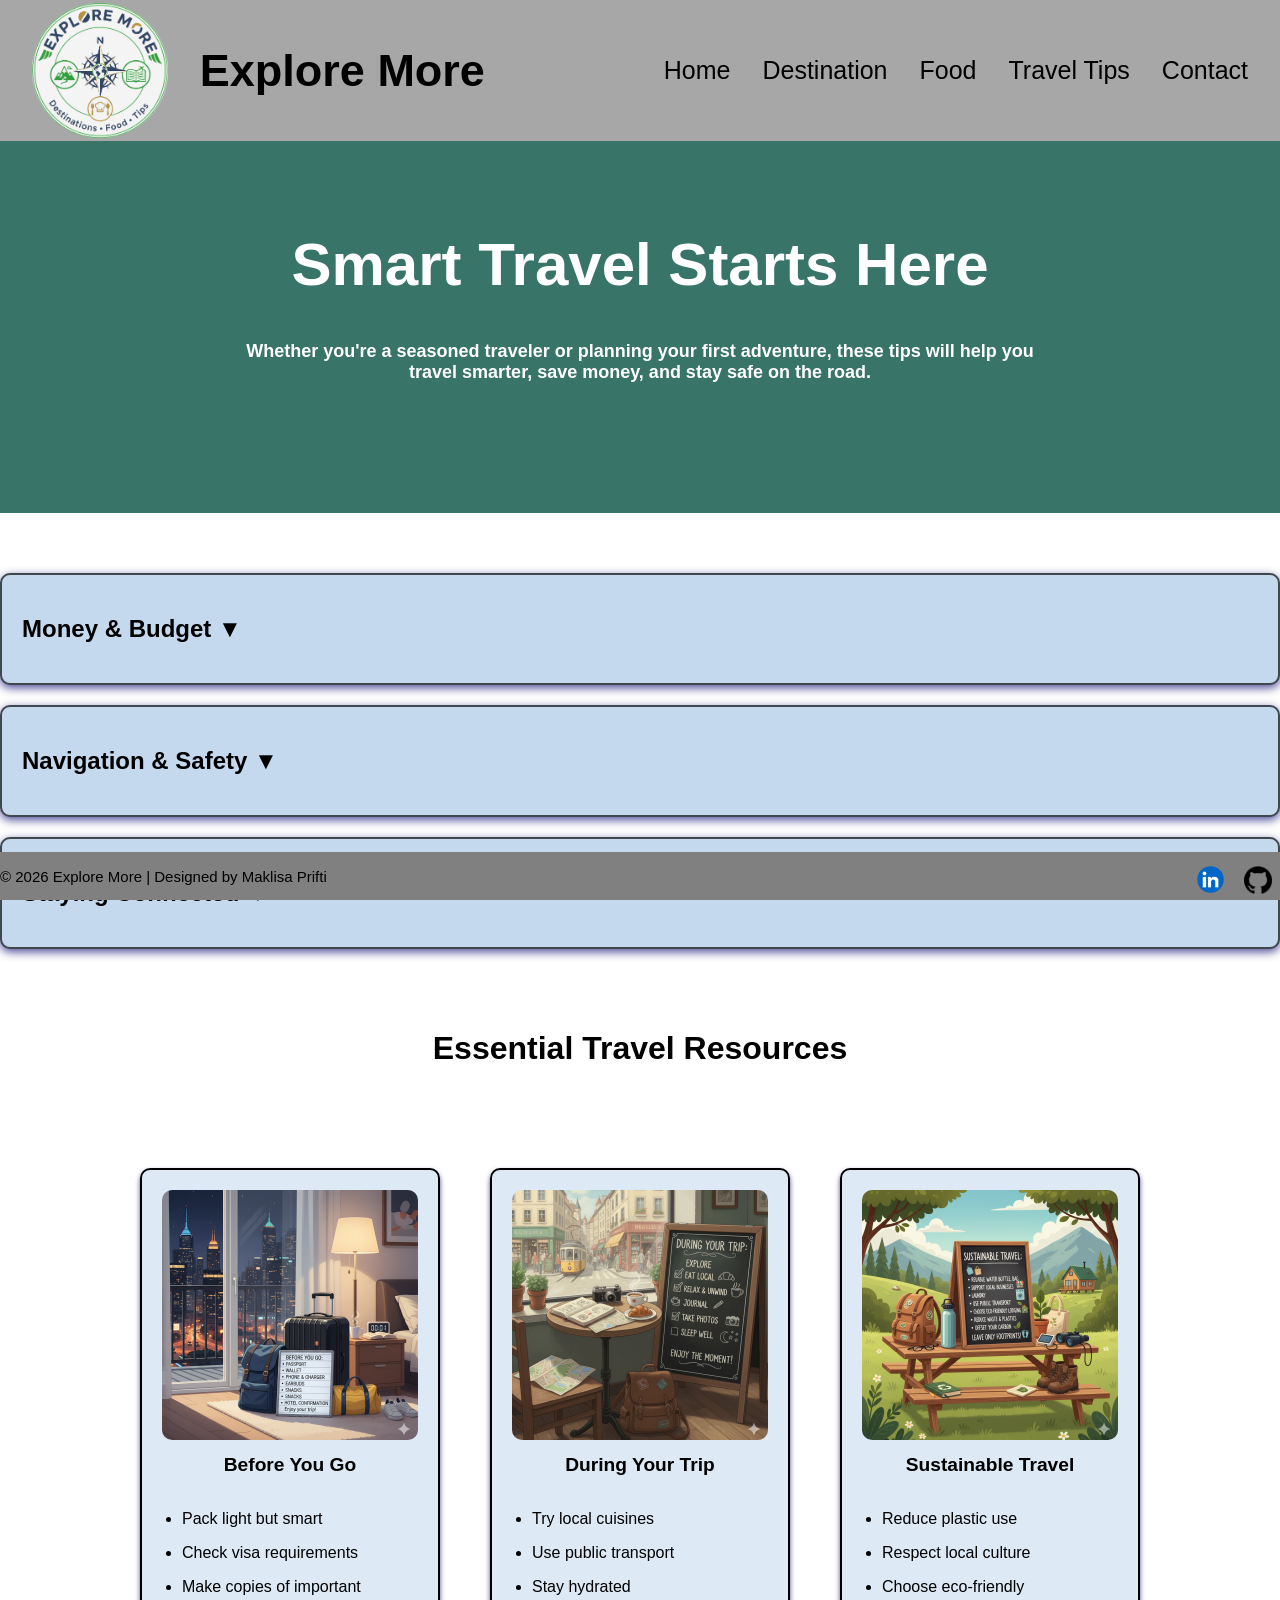
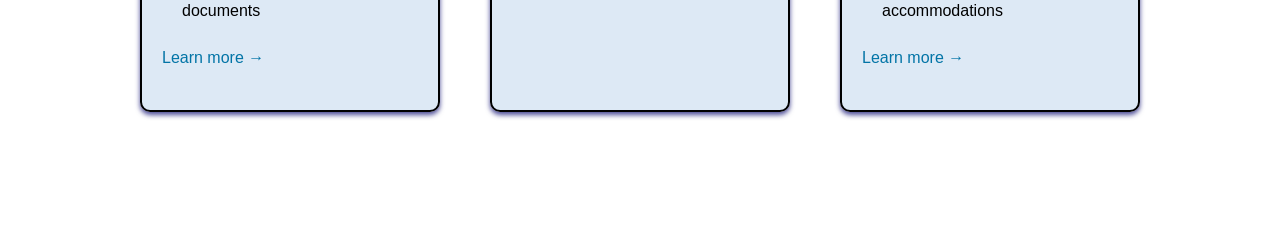
<file: Travel_Tips/tips.html>
<!DOCTYPE html>
<html>
  <head>
    <title>Explore More</title>
    <meta charset="UTF-8" />

    <script src="../index.js" type="module"></script>
    <script src="tips.js" type="module" defer></script>

    <link rel="stylesheet" href="../styles.css" />
    <link rel="stylesheet" href="tips.css" />
    
  </head>

  <body>
    <div id="app"></div>
    <header>
      <div class="container">
        <div class="section left">
          <img src="../images/logo.png" alt="Logo" class="logo" />
          <h1>Explore More</h1>
        </div>
      <div class="header-inner">
        <nav class="nav" role="navigation" aria-label="Main navigation">
          <ul>
            <li><a href="../index.html" class="nav-link">Home</a></li>
            <li>
              <a href="../Destination/destination.html" class="nav-link">Destination</a>
            </li>
            <li><a href="../Food/food.html" class="nav-link">Food</a></li>
            <li>
              <a href="tips.html" class="nav-link">Travel Tips</a>
            </li>
            <li>
              <a href="../Contact/contact.html" class="nav-link cta">Contact</a>
            </li>
          </ul>
        </nav>
      </div>
    </header>

    <main>
      <div class="tip-banner">
        <div class="tip-content">
        <h1>Smart Travel Starts Here</h1>
        <h6>
            Whether you're a seasoned traveler or planning your first 
            adventure, these tips will help you travel smarter, save money,
            and stay safe on the road.
          </h6>
        </div>
      </div>

      <div>
        <div class="accordionItem">
          <h2 class="accordionTitle">Money & Budget ▼</h2>
          <div class="accordionContent">
            <p>
              <ul>
                <li>Notify your bank about international travel to avoid card freezes.</li>
                <li>Use a travel-friendly credit card with no foreign transaction fees.</li>
                <li>Carry some local currency for small purchases.</li>
                <li>Set a daily spending limit to stay on budget.</li>
                <li>Track expenses with a budgeting app.</li>
                <li>Use local public transportation instead of taxis.</li>
                <li>Eat where locals eat for authentic and affordable meals</li>
              </ul>
            </p>
          </div>
        </div>
    
        <div class="accordionItem">
          <h2 class="accordionTitle">Navigation & Safety ▼</h2>
          <div class="accordionContent">
            <p>
              <ul>
                <li>Stay aware of your surroundings in crowded areas.</li>
                <li>Avoid using public Wi-Fi for banking or payments.</li>
                <li>Learn emergency numbers for your destination.</li>
                <li>Research local customs and cultural norms before visiting</li>
                <li>Be aware of common scams in tourist areas</li>
              </ul>
            </p>
          </div>
        </div>
    
        <div class="accordionItem">
          <h2 class="accordionTitle">Staying Connected ▼</h2>
          <div class="accordionContent">
            <p>
              <ul>
                <li>Download offline maps before your trip</li>
                <li>Get a local SIM card or international roaming plan</li>
                <li>Save important documents in cloud storage</li>
                <li>Learn basic phrases in the local language</li>
                <li>Share your itinerary with family or friends back home</li>
              </ul>
            </p>
          </div>
        </div>
      </div>

      <div class="subheader">
      </div>

      <div id="tips" class="tipcard-container">
      </div>


    </main>

    <footer class="site-footer">
      <div class="footer-inner">
        <p>
          © <span id="currentYear"></span> Explore More | Designed by Maklisa
          Prifti
        </p>
        <div class="social-icons">
          <a href="https://www.linkedin.com/in/maklisa-prifti" target="_blank">
            <img id="linkedin" src="../images/linkedin.jpg" alt="LinkedIn" />
          </a>
          <a href="https://github.com/tuk26019" target="_blank">
            <img id="github" src="../images/github.png" alt="GitHub" />
          </a>
        </div>
      </div>
    </footer>

  </body>
</html>
</file>
<file: styles.css>
body {
  font-family: sans-serif;
  margin: 0;
}

main {
  padding-top: 140px;
}

/* Hero Banner */
.hero-banner {
  height: 750px; /* increased from 400px to 600px for a taller banner */
  padding: 80px 0;
  background-image: url("./images/HomeBanner.jpeg");
  background-size: 100% auto; /* slightly larger than container to show more sides */
  background-position: center center; /* focus on the center */
  background-repeat: no-repeat;
  display: flex;
  justify-content: center;
  align-items: center;
  text-align: center;
  color: white;
  margin-top: 0;
  padding-top: 0;
}

.hero-content {
  text-align: center;
  color: rgb(255, 255, 255);
  font-size: 30px;
  max-width: 800px;
  padding: 50px;
  /* padding-top: 150px; */
  margin: 0 auto;
}

/* Button Styling */
button {
  background: #2563eb;
  color: white;
  border: black solid 1px;
  padding: 0.5rem 0.8rem;
  font-size: 0.8rem;
  cursor: pointer;
  border-radius: 9999px;
  display: inline-flex;
  align-items: center;
  gap: 0.5rem;
}

.hero-content button:hover {
  background: #1e40af;
}

/* Subtitle */
.subtitle {
  text-align: center; /* centers text inside */
  padding: 60px 40px; /* space around section */
}

.subtitle h3 {
  margin: 30px auto; /* centers block element horizontally */
  max-width: 800px; /* optional: keeps text from stretching too wide */
  color: #000000;
  font-weight: 400;
  text-align: center; /* ensures multi-line text is centered */
}

.subtitle h1 {
  margin: 50px 0; /* space above and below h1 */
  font-size: 2rem;
  color: #000000;
  font-weight: 600;
}

/* Header styling */
header {
  background-color: rgb(167, 167, 167);
  padding: 0px;
  position: fixed;
  width: 100%;
  z-index: 1000;
}

.container {
  display: flex;
  justify-content: space-between;
  align-items: center;
  padding: 0.2rem 0;
  background-color: rgb(167, 167, 167);
}

.section.left {
  display: flex;
  align-items: center;
  gap: 2rem;
  padding-left: 2rem;
}

.logo {
  height: 135px;
  width: auto;
  display: block;
}

.section.left h1 {
  margin: 0;
  font-size: 45px;
  line-height: 1;
}

/* cards */
/* Container holding all cards */
.card-containers {
  display: flex;
  flex-wrap: wrap;
  gap: 25px;
  justify-content: center;
  padding: 40px 20px;
  margin: 50px;
  margin-top: 0px;
  padding-top: 0px;
}

/* Individual card wrapper */
.card-body {
  width: 450px; /* slightly bigger width */
  height: 400px; /* height to match image */
  cursor: pointer;
  transition: transform 0.3s ease, box-shadow 0.3s ease;
}

.card-body:hover {
  transform: scale(1.05); /* slightly bigger on hover */
  box-shadow: 0 15px 25px rgba(0, 0, 0, 0.3);
}

/* Card inner styling */
.card {
  width: 100%;
  height: 100%;
  border-radius: 16px;
  overflow: hidden;
  position: relative; /* for overlay text */
}

/* Make image cover the whole card */
.cardHeader {
  width: 100%;
  height: 100%;
}

.cardHeader img {
  width: 100%;
  height: 100%;
  object-fit: cover;
  display: block;
  transition: transform 0.5s ease;
}

.card-body:hover img {
  transform: scale(1.1); /* subtle zoom effect on hover */
}

.cardBody {
  position: absolute;
  bottom: 0;
  left: 0;
  width: 100%;
  padding: 15px;
  background: rgba(0, 0, 0, 0.4); /* semi-transparent overlay */
  color: #ffffff;
  text-align: left;
}

.cardBody h5 {
  margin: 0 0 5px;
  font-size: 1.3rem;
}

.cardBody p {
  margin: 0;
  font-size: 0.9rem;
}

/* Nav container */
.nav {
  display: flex;
  justify-content: flex-end;
  font-size: 25px;
  padding: 0 2rem 0 0;
}

/* Nav list */
.nav ul {
  display: flex;
  gap: 2rem;
  list-style: none;
  margin: 0;
  padding: 0;
}

/* Nav links */
.nav a {
  text-decoration: none;
  color: black;
  font-weight: 500;
}

/* Hover effect */
.nav a:hover {
  color: #0077ff;
}

/* Footer */
.site-footer {
  position: fixed;
  left: 0;
  bottom: 0;
  width: 100%;
  background: gray;
  justify-items: center;
}

.footer-inner {
  display: flex;
  gap: 1rem;
  align-items: center;
  justify-content: space-between;
  flex-wrap: wrap;
  font-size: 15px;
  text-align: center;
}

.site-footer .social-icons {
  margin-top: 10px;
  text-align: center; /* center icons */
}

.site-footer .social-icons a {
  display: inline-block;
  margin: 0 8px; /* space between icons */
}

.site-footer .social-icons img {
  width: 24px; /* smaller size */
  height: 24px;
  transition: 0.2s transform;
}

.site-footer .social-icons img:hover {
  transform: scale(1.2); /* slight hover effect */
}

#linkedin {
  width: 35px;
  height: 35px;
}

#github {
  width: 28px;
  height: 28px;
}

.social-icons {
  display: flex;
  justify-content: center;
  align-items: center;
}

.social-icons a {
  display: flex;
  align-items: center;
}
</file>
<file: Contact/contact.css>
/*GLOBAL STYLES */
main {
  padding-bottom: 5%;
}

/*CONTACT BANNER*/
.contact-banner {
  padding: 80px 0;
  background: #387468;
  display: flex;
  justify-content: center;
  align-items: center;
  text-align: center;
  color: white;
  margin-top: 0;
  padding-top: 0;
}

.contact-content {
  text-align: center;
  color: rgb(255, 255, 255);
  font-size: 30px;
  max-width: 800px;
  padding: 50px;
  margin: 0 auto;
}

.contact-content h1 {
  padding-top: 8%;
}

/*CONTACT SECTION LAYOUT */
.contact-container {
  display: flex;
  justify-content: center;
  align-items: flex-start; /* prevent overlap */
  flex-wrap: wrap;
  gap: 40px;
  margin: 5% 10%;
}

/* LEFT COLUMN: Contact Form */
.contact-left {
  flex: 1 1 400px; /* min width 400px, flexible */
  max-width: 600px;
  display: flex;
  flex-direction: column;
  align-items: center;
}

.contact-left h2 {
  margin-bottom: 0px;
  font-size: 2.2rem;
  font-weight: 600;
}

/* RIGHT COLUMN: Mission Statement */
.contact-right {
  flex: 1 1 400px;
  max-width: 600px;
  display: flex;
  justify-content: center;
  align-items: center;
  text-align: center;
  padding: 20px;
  border: 2px solid black;
  box-sizing: border-box;
  margin-top: 40px;
}

.contact-right .missionStatement {
  max-width: 400px;
}

.missionStatement h2 {
  margin-bottom: 20px;
}

.missionStatement p {
  line-height: 1.8;
  padding: 0 20px;
}

/*RESPONSIVE DESIGN*/
@media (max-width: 1190px) {
  .contact-container {
    flex-direction: column;
    align-items: center;
    margin: 5% 5%;
    gap: 30px;
  }

  /* Make mission statement appear first */
  .contact-right {
    order: -1;
    padding: 10px;
    margin-top: 0;
  }

  .contact-left,
  .contact-right {
    flex: 1 1 100%;
    max-width: 700px;
  }
}

/* CONTACT FORM STYLING*/
@import url("https://fonts.googleapis.com/css2?family=Inter:wght@400;500&display=swap");

.formcarry-container {
  box-sizing: border-box;
  margin: 20px auto 0;
  width: 500px;
  font-family: "Inter", sans-serif;
  font-size: 16px;
  line-height: 26px;
  font-weight: 400;
  letter-spacing: -0.01em;

  /* Colors */
  --fc-border-color: #000000;
  --fc-text-color: #000000;
  --fc-placeholder-color: #b3b8d0;
  --fc-primary-hsl: 220, 100%, 54%;
  --fc-hover-bg: #f7f9fc;
  --fc-hover-border: #4c7ec9;
}

.formcarry-container * {
  box-sizing: border-box;
}

.formcarry-container label {
  display: block;
  cursor: pointer;
}

.formcarry-block:not(:first-child) {
  margin-top: 20px;
}

.formcarry-container input,
.formcarry-container textarea {
  width: 100%;
  border: 1px solid var(--fc-border-color);
  border-radius: 6px;
  padding: 10px 14px;
  font-family: inherit;
  font-size: 16px;
  color: var(--fc-text-color);
  transition: 0.15s all;
}

.formcarry-container textarea {
  min-height: 200px;
  padding-top: 14px;
  resize: vertical;
}

.formcarry-container input::placeholder,
.formcarry-container textarea::placeholder {
  color: var(--fc-placeholder-color);
}

.formcarry-container input:hover,
.formcarry-container textarea:hover {
  border-color: var(--fc-hover-border);
  background-color: var(--fc-hover-bg);
}

.formcarry-container input:focus,
.formcarry-container textarea:focus {
  border-color: hsl(var(--fc-primary-hsl));
  box-shadow: hsla(var(--fc-primary-hsl), 8%) 0 0 0 3px;
  outline: none;
  background-color: #fff;
}

/* Button */
.formcarry-container button {
  width: 50%;
  height: 50px;
  border: 0;
  border-radius: 6px;
  font-family: inherit;
  font-weight: 500;
  font-size: 20px;
  background-color: hsl(var(--fc-primary-hsl));
  color: #fff;
  cursor: pointer;
  transition: 0.2s all;
  display: block;
  margin: 20px auto 0 auto;
  text-align: center;
}

.formcarry-container button:hover {
  background-color: hsl(var(--fc-primary-hsl));
  filter: brightness(1.1);
}

.formcarry-container button:focus {
  outline: none;
  box-shadow: 0 0 0 3px hsla(var(--fc-primary-hsl), 20%);
}

.formcarry-container button:disabled {
  opacity: 0.6;
  cursor: not-allowed;
}

/* Success / error message */
.form-message {
  margin-top: 15px;
  font-size: 16px;
  font-weight: 500;
  text-align: center;
}

/*SOCIAL SIDEBAR*/
.social-sidebar {
  position: fixed;
  top: 50%;
  right: 0;
  transform: translateY(-50%);
  display: flex;
  flex-direction: column;
  align-items: center;
  background-color: rgba(255, 255, 255, 0.85);
  padding: 15px 10px;
  border-radius: 8px 0 0 8px;
  box-shadow: -2px 2px 6px rgba(0, 0, 0, 0.1);
  z-index: 1000;
}

.follow-label {
  font-weight: 500;
  font-size: 14px;
  margin-bottom: 10px;
  color: #000;
  text-align: center;
}

.social-sidebar a {
  margin: 10px 0;
  display: inline-block;
}

.social-sidebar img {
  width: 35px;
  height: 35px;
  transition: transform 0.2s;
}

#linkedinSidebar {
  width: 45px;
  height: 45px;
}

.social-sidebar img:hover {
  transform: scale(1.2);
}

/* footer */
#linkedin {
  width: 35px;
  height: 35px;
}

#github {
  width: 28px;
  height: 28px;
}

.social-icons {
  display: flex;
  justify-content: center;
  align-items: center;
}

.social-icons a {
  display: flex;
  align-items: center;
}
</file>
<file: Destination/destination.css>
/* destination Banner */
.destination-banner {
  /* padding: 80px 0; */
  background: #387468;
  display: flex;
  justify-content: center;
  align-items: center;
  text-align: center;
  color: white;
  margin-top: 0; /* remove margin */
  padding-bottom: 10px;
}

.destination-content {
  text-align: center;
  color: rgb(255, 255, 255);
  font-size: 30px;
  max-width: 800px;
  padding: 50px;
  /* padding-top: 150px; */
  margin: 0 auto;
}

.destination-content h1 {
  padding-top: 8%;
}

.destination-content h6 {
  font-size: large;
}

/* Modal */
.modal {
  display: none; /* Hidden by default */
  position: fixed; /* Stay in place */
  z-index: 2; /* Sit on top */
  left: 0;
  top: 0;
  width: 100%; /* Full width */
  height: 100%; /* Full height */
  overflow: auto; /* Enable scroll if needed */
  background-color: rgb(0, 0, 0); /* Fallback color */
  background-color: rgba(0, 0, 0, 0.4); /* Black w/ opacity */
  align-content: center;
}

/* Modal Content */
/* Card Section Styling */
.card-container {
  display: flex;
  flex-wrap: wrap;
  gap: 25px;
  justify-content: center;
  padding: 20px;
  margin-bottom: 100px;
}

.card-button {
  display: flex;
  flex-direction: column;
  align-items: center;
  text-align: center;
  background-color: #ffffff;
  border-radius: 16px;
  box-shadow: 0 6px 20px rgba(0, 0, 0, 0.15);
  padding: 20px;
  width: 200px;
  cursor: pointer;
  transition: transform 0.3s ease, box-shadow 0.3s ease;
}

.card-button:hover {
  transform: translateY(-5px);
  box-shadow: 0 10px 25px rgba(0, 0, 0, 0.25);
}

.card-image {
  width: 100%;
  height: 200px;
  border-radius: 12px;
  object-fit: cover;
  margin-bottom: 15px;
}

.card-title {
  font-size: 1.2rem;
  color: #333333;
  margin: 0 0 10px;
}

.card-description {
  font-size: 0.9rem;
  color: #555555;
}

.subhead.iconic-dishes {
  text-align: center;
  padding: 40px 20px 20px;
  font-weight: 400;
}

/* Modal Styles */
.modal {
  display: none; /* hidden by default */
  position: fixed;
  z-index: 9999;
  top: 0;
  left: 0;
  width: 100%;
  height: 100%;
  justify-content: center; /* flex properties only apply when displayed */
  align-items: center;
  background-color: rgba(0, 0, 0, 0.4);
}

.modal-content {
  background: #ffffff;
  border-radius: 16px;
  box-shadow: 0 8px 30px rgba(0, 0, 0, 0.25);
  padding: 30px;
  width: 80%;
  max-width: 500px;
  text-align: center;
  position: relative;
}

.close {
  position: absolute;
  top: 12px;
  right: 16px;
  color: #000;
  font-size: 28px;
  font-weight: bold;
  cursor: pointer;
  transition: transform 0.2s ease, color 0.2s ease;
}

.close:hover,
.close:focus {
  color: #333;
  transform: scale(1.2);
}

/* Filter Buttons */
#myBtnContainer {
  text-align: center;
  margin: 20px 0;
}

.btn {
  border: none;
  outline: none;
  padding: 12px 20px;
  margin: 2px;
  background-color: #1a5ec5;
  color: white;
  cursor: pointer;
  border-radius: 8px;
  transition: background-color 0.3s ease;
}

.btn:hover {
  background-color: #3397d1;
}

.btn.active {
  background-color: #666;
}

/* Cards */
.card-container {
  display: flex;
  flex-wrap: wrap;
  gap: 20px;
  justify-content: center;
  margin-bottom: 100px;
}

.card-button {
  display: flex;
  flex-direction: column;
  align-items: center;
  text-align: center;
  background-color: #fff;
  border-radius: 16px;
  box-shadow: 0 6px 20px rgba(0, 0, 0, 0.15);
  padding: 20px;
  width: 220px;
  cursor: pointer;
  transition: transform 0.3s ease, box-shadow 0.3s ease;
}

.card-button:hover {
  transform: translateY(-5px);
  box-shadow: 0 10px 25px rgba(0, 0, 0, 0.25);
}

.card-image {
  width: 100%;
  border-radius: 12px;
  margin-bottom: 15px;
}

.card-title {
  font-size: 1.2rem;
  color: #333;
  margin: 0;
}

/* Filter Classes */
.filterDiv {
  display: none; /* hidden by default */
}

.filterDiv.show {
  display: flex;
}

/* Modal */
.modal {
  display: none;
  position: fixed;
  z-index: 9999;
  top: 0;
  left: 0;
  width: 100%;
  height: 100%;
  justify-content: center;
  align-items: center;
  background-color: rgba(0, 0, 0, 0.4);
}

.modal-content {
  background-color: #fff;
  border-radius: 16px;
  padding: 30px;
  max-width: 500px;
  width: 80%;
  text-align: center;
  position: relative;
}

.close {
  position: absolute;
  top: 12px;
  right: 16px;
  font-size: 28px;
  font-weight: bold;
  color: #000;
  cursor: pointer;
}

.close:hover {
  color: #333;
}

.visit {
  text-align: left;
}
</file>
<file: Food/food.css>
main {
  padding-bottom: 50px;
}
/* food Banner */
.food-banner {
  margin-bottom: 60px; /* adds space below the banner */
  padding: 80px 0;
  background: #387468;
  display: flex;
  justify-content: center;
  align-items: center;
  text-align: center;
  color: white;
  margin-top: 0;
  padding-top: 0;
  padding-bottom: 8px;
}

.food-content h6 {
  font-size: large;
  margin-bottom: 0px;
  padding-bottom: 0px;
}
.food-content {
  text-align: center;
  color: rgb(255, 255, 255);
  font-size: 30px;
  max-width: 800px;
  padding: 50px;
  /* padding-top: 150px; */
  margin: 0 auto;
}

/* SubHead */
.subhead {
  justify-items: center;
  padding-bottom: 25px;
  font-size: x-large;
}

.subhead.iconic-desserts {
  margin-top: 0;
  padding-top: 0;
}

.subhead.iconic-desserts h2 {
  margin-top: 0;
}

/* slideshow */

/* Slideshow container */
.slideshow-container {
  width: 1200px;
  height: 550px;
  position: relative;
  margin: 0 auto auto auto;
  border: solid black 2px;
  box-shadow: 0px 1px 15px 3px rgb(2, 112, 166);
  overflow: hidden;
}

.mySlides img {
  width: 100%;
  height: 100%;
  object-fit: contain;
  object-position: bottom bottom;
}

/* Caption text */
.text {
  color: #000000;
  font-size: 15px;
  padding: 8px 12px;
  position: absolute;
  bottom: 8px;
  width: 100%;
  text-align: center;
}

/* Number text */
.numbertext {
  color: #f2f2f2;
  font-size: 12px;
  padding: 8px 12px;
  position: absolute;
  top: 0;
}

/* Container for the dots */
.dot-container {
  margin-bottom: 40px;
  text-align: center; /* center dots horizontally */
  padding: 15px 0;
  background: transparent;
  position: relative; /* ensures it's above anything behind it */
}

/* Dots */
.dot {
  height: 15px;
  width: 15px;
  margin: 0 4px;
  background-color: #bbb;
  border-radius: 50%;
  display: inline-block;
  transition: background-color 0.6s ease;
  cursor: pointer;
}

.active {
  background-color: #717171;
}

/* Fading animation */
.fade {
  animation-name: fade;
  animation-duration: 1.5s;
}

@keyframes fade {
  from {
    opacity: 0.4;
  }
  to {
    opacity: 1;
  }
}

/* Overlay styling */
.overlay {
  position: absolute;
  bottom: 0;
  left: 0;
  width: 100%;
  background: rgba(0, 0, 0, 0.45); /* translucent dark background */
  color: #fff;
  padding: 20px;
  box-sizing: border-box;
  text-align: center;
}

/* Text inside overlay */
.overlay-text h3 {
  margin: 0;
  font-size: 2rem;
  font-weight: 600;
}

.overlay-text p {
  margin: 5px 0 0;
  font-size: 1.1rem;
  font-weight: 400;
}

/* Card Section Styling */
.card-container {
  display: flex;
  flex-wrap: wrap;
  gap: 20px;
  justify-content: center;
  padding: 20px;
  margin-bottom: 100px;
}

.card-button {
  display: flex;
  flex-direction: column;
  align-items: center;
  text-align: center;
  background-color: #ffffff;
  border-radius: 16px;
  box-shadow: 0 6px 20px rgba(0, 0, 0, 0.15);
  padding: 20px;
  width: 220px;
  cursor: pointer;
  transition: transform 0.3s ease, box-shadow 0.3s ease;
}

.card-button:hover {
  transform: translateY(-5px);
  box-shadow: 0 10px 25px rgba(0, 0, 0, 0.25);
}

.card-image {
  width: 100%;
  height: 250px;
  object-fit: cover;
  border-radius: 12px;
  margin-bottom: 15px;
}

.card-title {
  font-size: 1.2rem;
  color: #333333;
  margin: 0 0 10px;
}

.card-description {
  font-size: 0.9rem;
  color: #555555;
}

.subhead.iconic-desserts {
  text-align: center;
  padding: 40px 20px 20px;
  font-weight: 400;
}

/* Modal Styles */
.modal {
  display: none; /* hidden by default */
  position: fixed;
  z-index: 9999;
  top: 0;
  left: 0;
  width: 100%;
  height: 100%;
  justify-content: center; /* centers modal content horizontally */
  align-items: center; /* centers modal content vertically */
  background-color: rgba(0, 0, 0, 0.4);
  overflow: auto; /* enable scrolling if content is too tall */
}

.modal-content {
  background: #ffffff;
  border-radius: 16px;
  box-shadow: 0 8px 30px rgba(0, 0, 0, 0.25);
  padding: 30px;
  width: 80%;
  max-width: 500px;
  text-align: center;
  position: relative;
}

.modal-content p {
  text-align: left;
  line-height: 1.5;
}

.close {
  position: absolute;
  top: 12px;
  right: 16px;
  color: #000;
  font-size: 28px;
  font-weight: bold;
  cursor: pointer;
  transition: transform 0.2s ease, color 0.2s ease;
}

.close:hover,
.close:focus {
  color: #333;
  transform: scale(1.2);
}

/* On smaller screens, decrease text size */
@media only screen and (max-width: 300px) {
  .text {
    font-size: 11px;
  }
}
</file>
<file: Travel_Tips/tips.css>
body {
  margin: 0;
  padding-bottom: 100px; /* gives space before footer */
}

/* tip Banner */
.tip-banner {
  margin-bottom: 60px; /* adds space below the banner */
  padding: 80px 0;
  background: #387468;
  display: flex;
  justify-content: center;
  align-items: center;
  text-align: center;
  color: white;
  margin-top: 0;
  padding-top: 0;
}

.tip-content h6 {
  font-size: large;
  margin-bottom: 0px;
  padding-bottom: 0px;
}

.tip-content {
  text-align: center;
  color: rgb(255, 255, 255);
  font-size: 30px;
  max-width: 800px;
  padding: 50px;
  /* padding-top: 150px; */
  margin: 0 auto;
}

/* Accordion */
.accordionItem {
  background: #c4d8ee;
  border-radius: 10px;
  margin: 20px 0; /* vertical spacing between items */
  padding: 20px; /* internal space inside each item */
  box-shadow: 0 3px 10px rgba(0, 2, 107, 0.699);
  border: solid rgba(0, 0, 0, 0.671) 2px;
  justify-items: center;
}

.accordionTitle {
  cursor: pointer;
  -moz-user-select: none;
  -webkit-user-select: none;
  -ms-user-select: none;
  user-select: none;
}

.accordionTitle:hover {
  color: rgb(33, 124, 180);
}

.accordionTitle + .accordionContent {
  display: none;
}

.accordionTitle.is-open + .accordionContent {
  display: block;
}

/* Subheader */
.subheader {
  text-align: center;
  padding: 40px 40px;
}

/* Tip Cards */
.tipcard-container {
  display: flex;
  flex-wrap: wrap;
  gap: 50px; /* space between cards */
  justify-content: center;
  padding: 40px;
}

.tip-card-body {
  width: 300px; /* all cards same width */
}

.tip-card {
  display: flex;
  flex-direction: column;
  justify-content: space-between;
  background-color: #c4d8ee91;
  border-radius: 10px;
  padding: 20px;
  border: solid black 2px;
  box-shadow: 0 3px 5px rgba(0, 2, 107, 0.699);
  height: 500px; /* force all cards to same height */
}

.tip-card-header {
  text-align: center;
}

.tip-card-image {
  width: 100%;
  height: 250px; /* bigger image */
  object-fit: cover;
  border-radius: 10px;
  margin-bottom: 10px;
}

.tip-card-header h5 {
  margin: 0 0 15px 0;
  font-size: 1.2rem;
}

.tip-card-content {
  flex-grow: 1; /* ensures content fills remaining space */
}

.tip-card-content ul {
  padding-left: 20px;
}

.tip-card-content li {
  margin-bottom: 10px;
  line-height: 1.5;
}

.tip-link {
  display: inline-block;
  margin-top: 10px;
  color: #0274a6;
  text-decoration: none;
  font-weight: 500;
}

.tip-link:hover {
  text-decoration: underline;
  color: #014f73;
}
</file>
